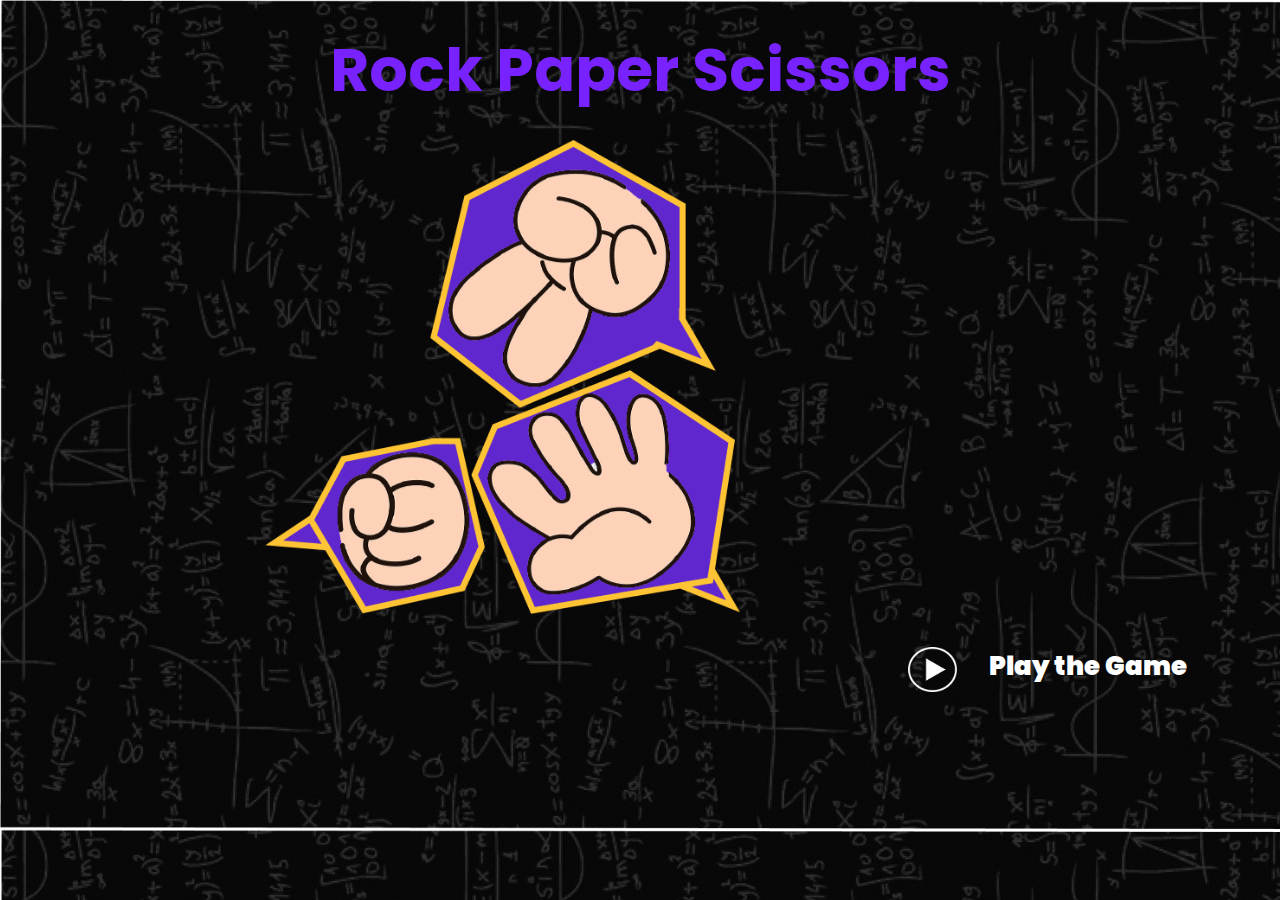
<file: index.html>
<!DOCTYPE html>
<html lang="en">
<head>
    <meta charset="UTF-8">
    <meta http-equiv="X-UA-Compatible" content="IE=edge">
    <meta name="viewport" content="width=device-width, initial-scale=1.0">
    <title>Rock Paper Scissors</title>
    <link rel="stylesheet" href="styles.css">
</head>
<body>
    <div><h1>Rock Paper Scissors</h1></div>
    <div>
        <img id="home-img"src="./assets/game-image.png" height="500px">
        <div id="playgame"><img src="./assets/play-button.png" height="45px"><span id="buttontext">Play the Game</span></div>
    </div>
    <script src="app.js"></script>
</body>
</html>
</file>
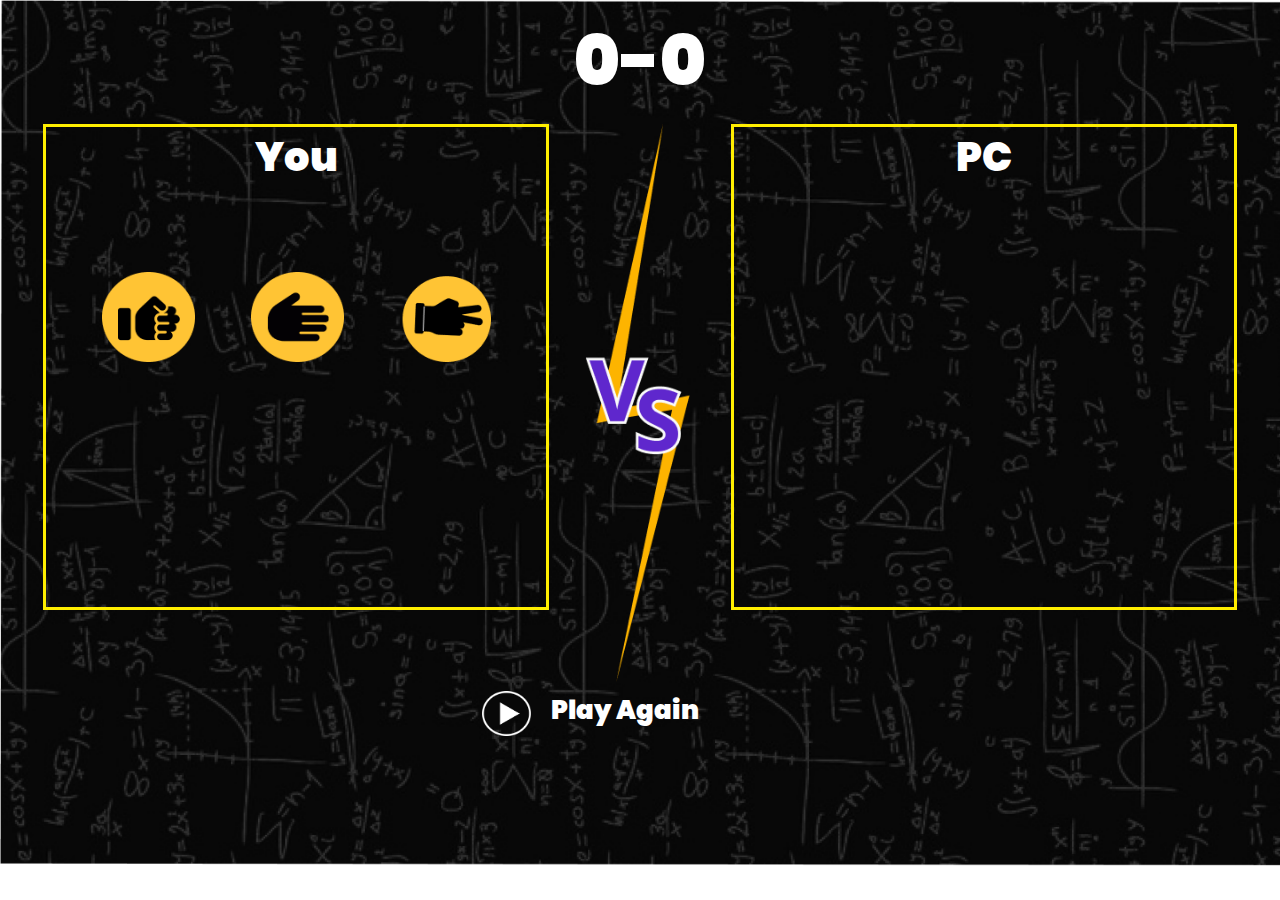
<file: gameplay/game.html>
<!DOCTYPE html>
<html lang="en">
<head>
    <meta charset="UTF-8">
    <meta http-equiv="X-UA-Compatible" content="IE=edge">
    <meta name="viewport" content="width=device-width, initial-scale=1.0">
    <title>Rock Paper Scissors</title>
    <link rel="stylesheet" href="./game.css">
</head>
<body>
   <div id="scoreboard"><span id="player1score">0</span> - <span id="player2score">0</span></div>

    <div id="container">
     <div id="player-one"> 
        <span>You</span>
        <div>
            <img class="img" id="rock1" src="../assets/rock-hand.png">
            <img class="img" id="paper1" src="../assets/paper-hand.png">
            <img class="img" id="scissors1" src="../assets/scissors-hand.png">
        </div>

        <div id="actionbuttons">
            <img id="rockb" src="../assets/rock-logo.png" height="90px">
            <img id="paperb" src="../assets/paper-logo.png" height="90px">
            <img id="scissorsb" src="../assets/scissors-logo.png" height="90px">
        </div>
     </div> 
        
     <div id="versus"><img src="../assets/vs.png" height="560px"></div>

     <div id="player-two">
        <span>PC</span>
      <div>
          <img class="img" id="rock2" src="../assets/rock-hand.png">
          <img class="img" id="paper2" src="../assets/paper-hand.png">
          <img class="img" id="scissors2" src="../assets/scissors-hand.png">
      </div>
     </div>
    </div>

      <div id="playgame"><img src="../assets/play-button.png" height="45px"><span id="buttontext">Play Again</span></div>
      <script src="./game.js"></script>
</body>
</html>
</file>
<file: styles.css>
@import url('https://fonts.googleapis.com/css2?family=Poppins&display=swap');

body{
    background-image:url("./assets/bg.png");
    /* background-repeat: no-repeat; */
    background-size: 115%;
    color: White;
    font-family: 'Poppins', sans-serif;
}

h1{
    color: rgb(120, 35, 255);
    font-size: 60px;
    text-align: center;
    font-weight: bolder;
    margin: 0;
    margin-top: 25px;
    margin-bottom: 25px;
}

#home-img{
    padding-left: 250px;
}

#playgame{
    display: flex;
    justify-content: flex-start;
    height: 50px;
    width: 300px;
    cursor: pointer;
    margin-bottom: 0;
    margin-left: 900px;
}


#buttontext{
    padding-left: 32px;
    font-size: 26px;
    font-weight: 900;
    /* padding-bottom: 45px; */
}
</file>
<file: gameplay/game.css>
@import url('https://fonts.googleapis.com/css2?family=Poppins&display=swap');

body {
    background-image:url("../assets/bg.png");
    background-repeat: no-repeat;
    background-size: 120%;
    color: White;
    font-family: 'Poppins', sans-serif;
}

#scoreboard {
    display: flex;
    justify-content: center;
    font-weight: 900;
    font-size: 70px;
    margin-top: 0;
    margin-bottom: 10px;
}

#container {
    display: flex;
    justify-content: space-evenly;
}

#player-one, #player-two {
    text-align: center;
    height: 480px;
    width: 500px;
    font-size: 40px;
    font-weight: 900;
    border: 3px solid rgb(255, 238, 0);
}

#actionbuttons {
    display: flex;
    justify-content: space-evenly;
    padding-top: 85px; 
    cursor: pointer;
}

#playgame {
    display: flex;
    margin: auto;
    width: 25%;
    cursor: pointer;
}

#buttontext {
    padding-left: 20px;
    font-size: 26px;
    font-weight: 900;
    cursor: pointer;
    text-align: center;
}

.img{
    display: none;
    width: 350px;
}
</file>
